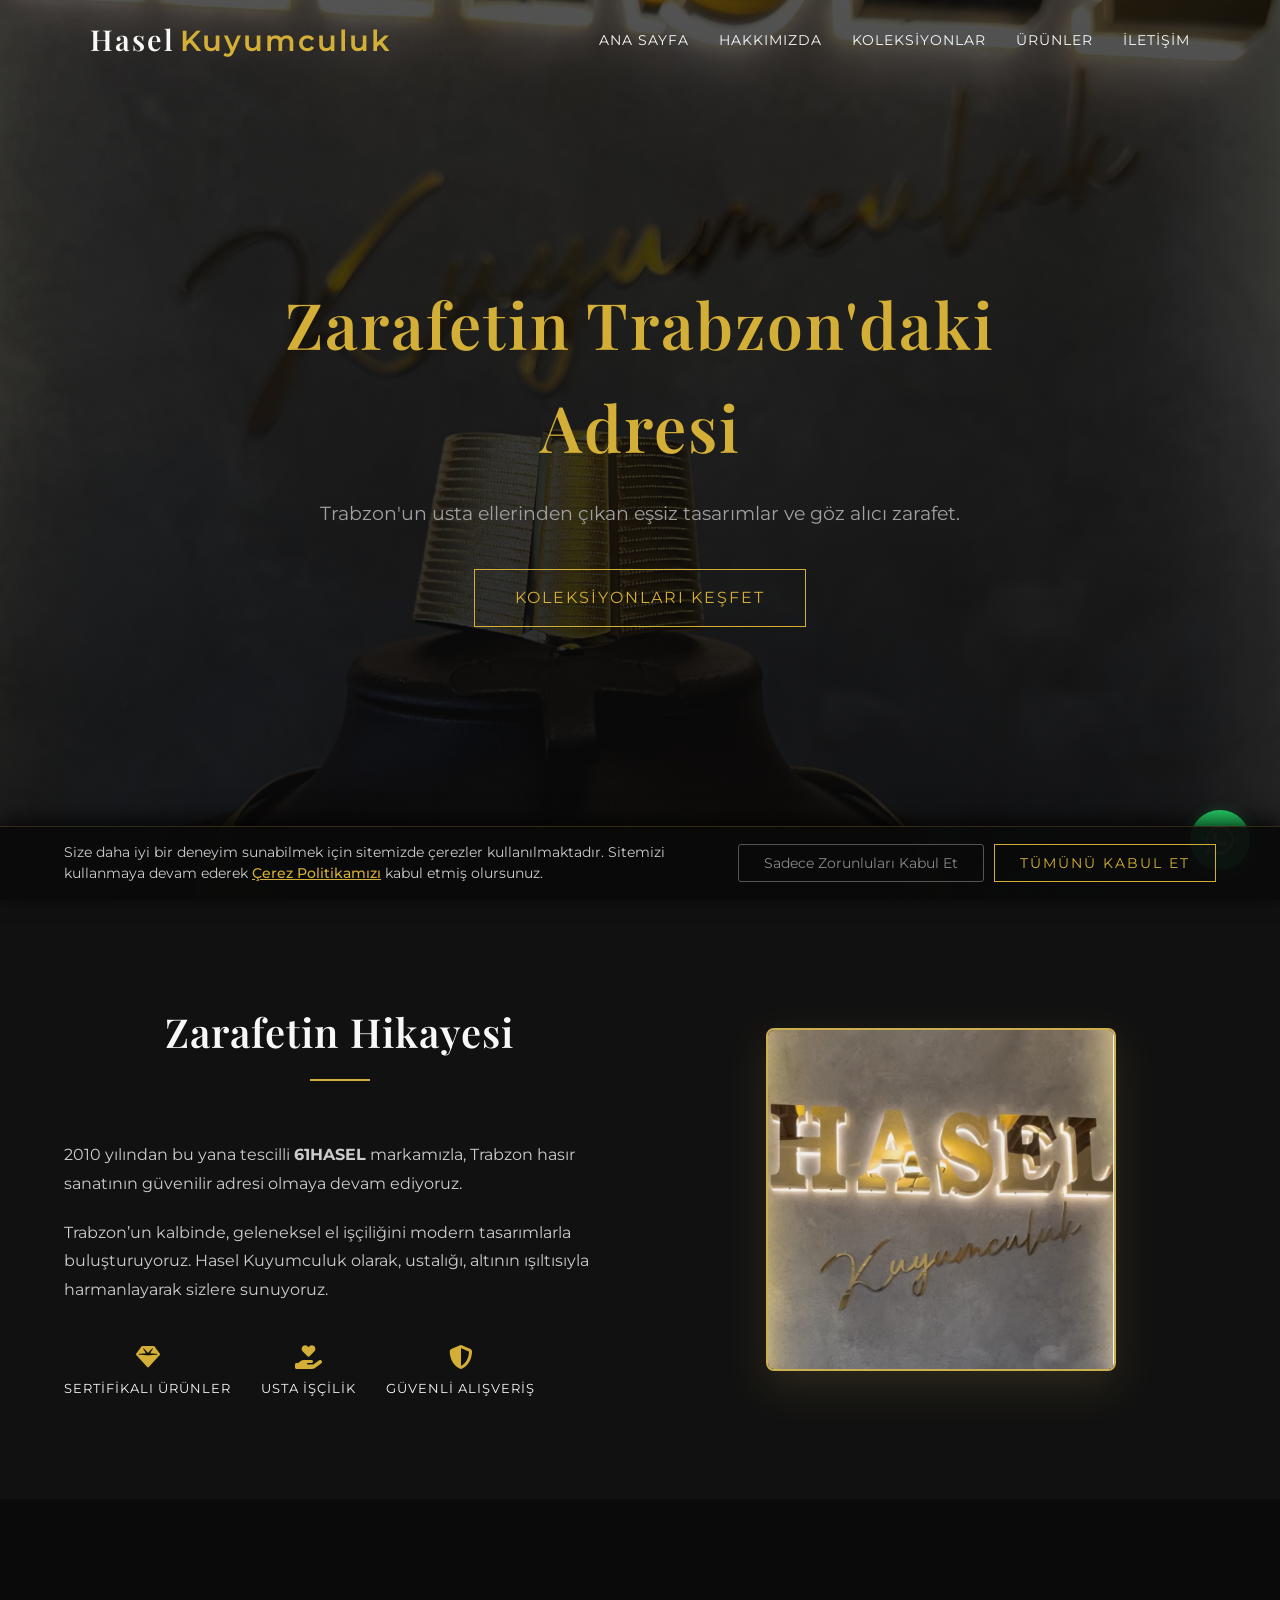
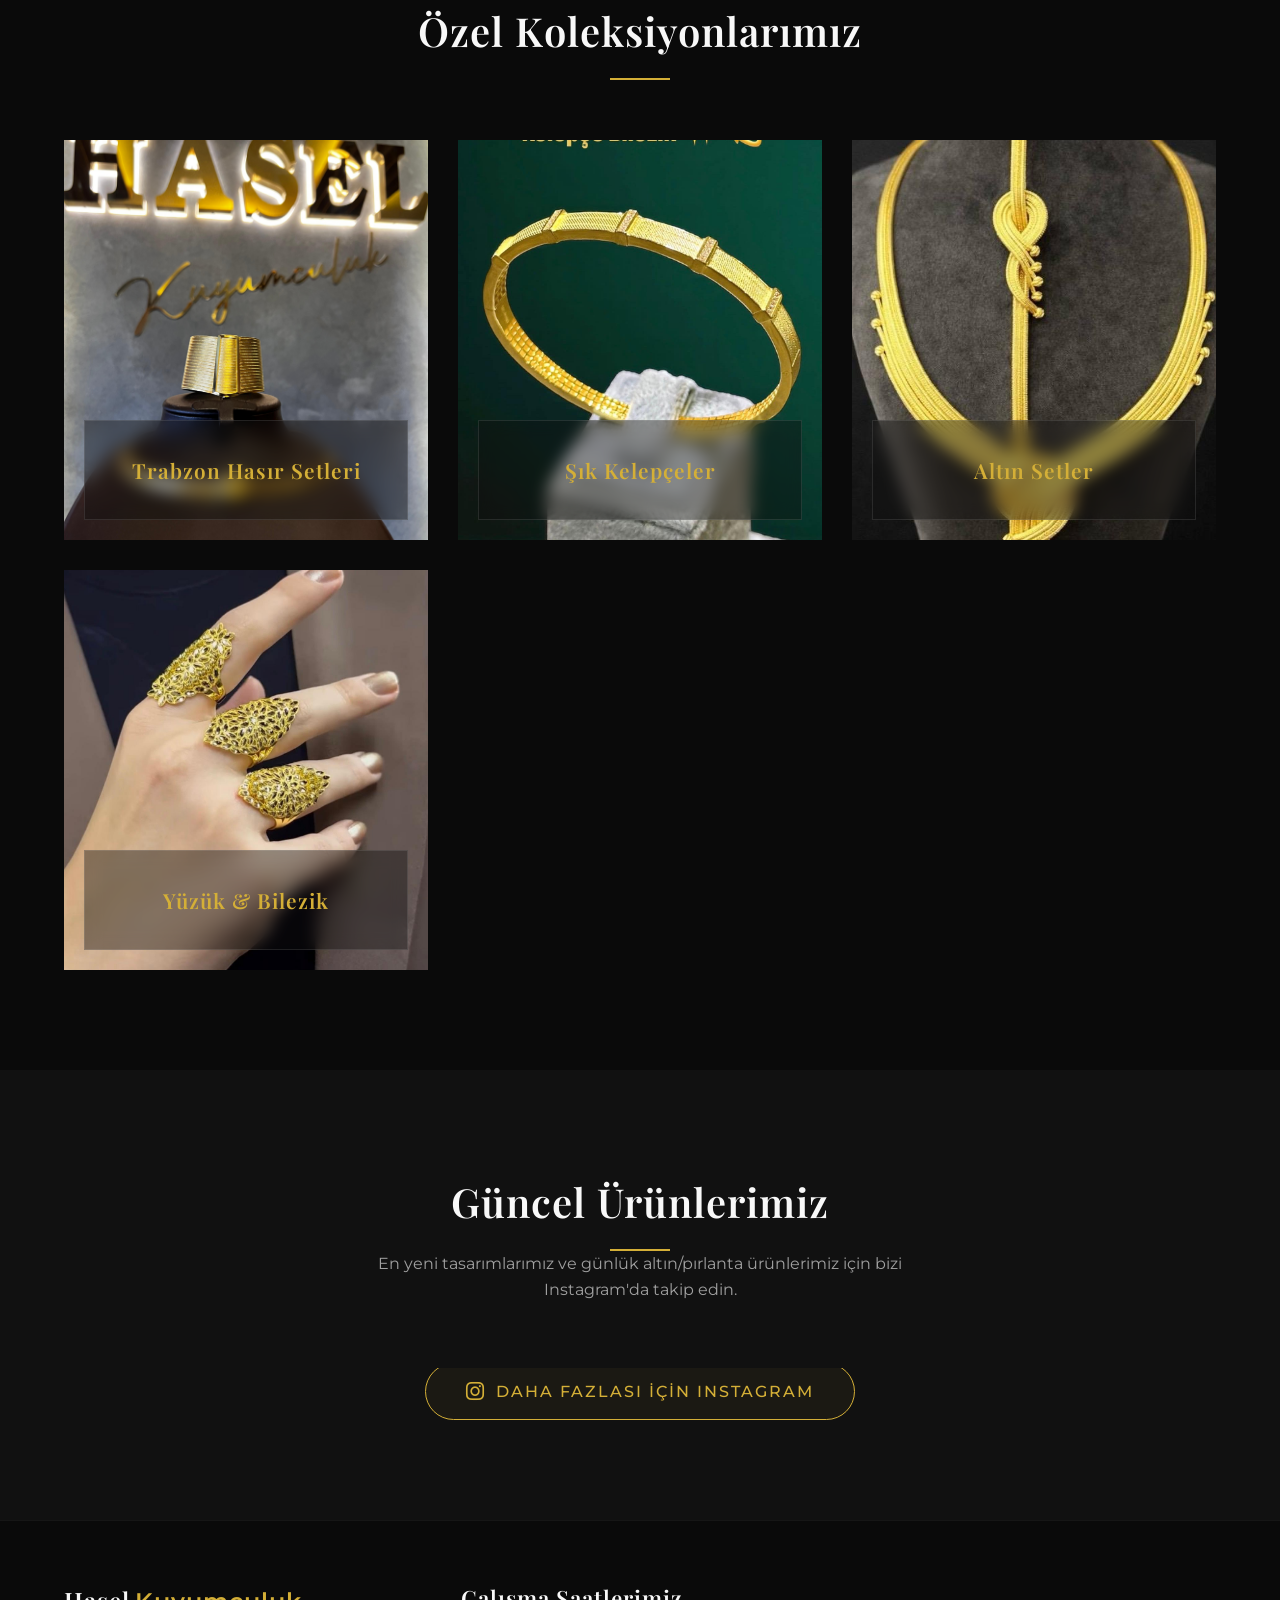
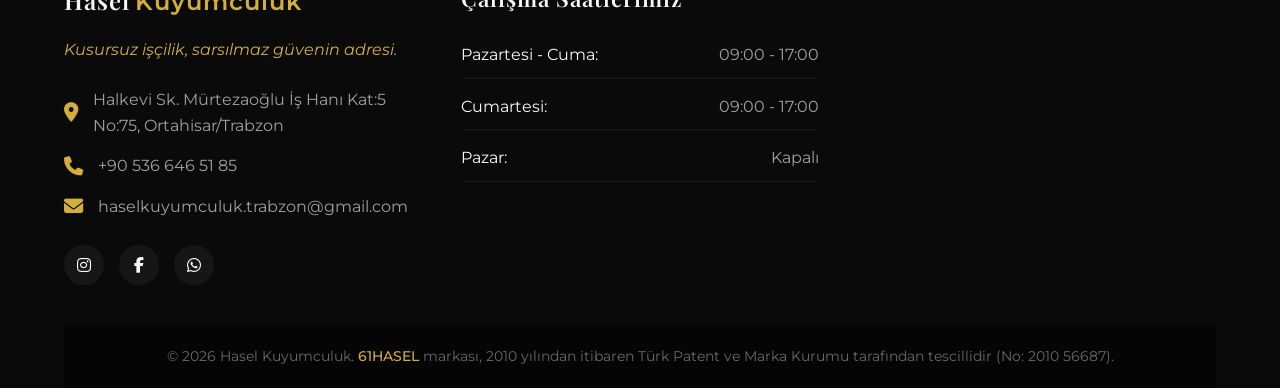
<file: index.html>
<!DOCTYPE html>
<html lang="tr">

<head>
    <meta charset="UTF-8">
    <meta name="viewport" content="width=device-width, initial-scale=1.0">
    <title>Hasel Kuyumculuk | Orijinal Trabzon Hasırı ve Altın Setler</title>
    <meta name="description"
        content="Trabzon'un en güvenilir kuyumcusu Hasel Kuyumculuk'ta el işçiliği orijinal Trabzon hasır takımı, altın setler, şık kelepçeler ve alyans ve yüzük modellerini keşfedin.">
    <meta name="keywords"
        content="trabzon hasırı, trabzon hasır takımı, hasır takımı, trabzon kuyumcu, 22 ayar altın set, trabzon kelepçe, hasel kuyumculuk">
    <meta name="author" content="Hasel Kuyumculuk">

    <link rel="icon" type="image/png" href="assets/hasel-logo.png">

    <link rel="preconnect" href="https://fonts.googleapis.com">
    <link rel="preconnect" href="https://fonts.gstatic.com" crossorigin>
    <link
        href="https://fonts.googleapis.com/css2?family=Montserrat:wght@300;400;500&family=Playfair+Display:ital,wght@0,400;0,600;1,400&display=swap"
        rel="stylesheet">

    <link rel="stylesheet" href="https://cdnjs.cloudflare.com/ajax/libs/font-awesome/6.4.0/css/all.min.css">

    <link rel="stylesheet" href="style.css">
</head>

<body>

    <header class="navbar" id="navbar">
        <div class="logo">
            <h1>Hasel<span>Kuyumculuk</span></h1>
        </div>

        <div class="hamburger" id="hamburger">
            <i class="fa-solid fa-bars"></i>
        </div>

        <nav>
            <ul class="nav-links" id="nav-links">
                <li><a href="#hero">Ana Sayfa</a></li>
                <li><a href="#hakkimizda">Hakkımızda</a></li>
                <li><a href="#koleksiyonlar">Koleksiyonlar</a></li>
                <li><a href="#instagram-urunler">Ürünler</a></li>
                <li><a href="#iletisim">İletişim</a></li>
            </ul>
        </nav>
    </header>

    <section id="hero" class="hero-section">
        <div class="hero-overlay"></div>
        <div class="hero-content">
            <h2>Zarafetin Trabzon'daki Adresi</h2>
            <p>Trabzon'un usta ellerinden çıkan eşsiz tasarımlar ve göz alıcı zarafet.</p>
            <a href="#koleksiyonlar" class="gold-btn">Koleksiyonları Keşfet</a>
        </div>
    </section>

    <section id="hakkimizda" class="about-section">
        <div class="about-container">
            <div class="about-content">
                <div class="section-title reveal active">
                    <h2>Zarafetin Hikayesi</h2>
                    <div class="title-line"></div>
                </div>

                <p class="reveal">2010 yılından bu yana tescilli <strong>61HASEL</strong> markamızla, Trabzon hasır
                    sanatının güvenilir adresi olmaya devam ediyoruz.</p>

                <p class="reveal">Trabzon’un kalbinde, geleneksel el işçiliğini modern tasarımlarla buluşturuyoruz.
                    Hasel Kuyumculuk olarak, ustalığı, altının ışıltısıyla harmanlayarak sizlere sunuyoruz.</p>

                <div class="about-features reveal">
                    <div class="feature-item">
                        <i class="fa-solid fa-gem"></i>
                        <span>Sertifikalı Ürünler</span>
                    </div>
                    <div class="feature-item">
                        <i class="fa-solid fa-hand-holding-heart"></i>
                        <span>Usta İşçilik</span>
                    </div>
                    <div class="feature-item">
                        <i class="fa-solid fa-shield-halved"></i>
                        <span>Güvenli Alışveriş</span>
                    </div>
                </div>
            </div>
            <div class="about-image reveal">
                <img src="assets/magaza-3.PNG" alt="Trabzon Ortahisar Hasel Kuyumculuk Mağaza Girişi ve Hizmet Noktası"
                    class="premium-about-img">
            </div>
        </div>
    </section>

    <section id="koleksiyonlar" class="categories-section">
        <div class="section-title reveal">
            <h2>Özel Koleksiyonlarımız</h2>
            <div class="title-line"></div>
        </div>

        <div class="categories-grid">
            <div class="category-card reveal" onclick="openGallery('hasir')">
                <img src="assets/hasır-takım-2.jpeg"
                    alt="El İşçiliği Trabzon Hasır Setleri ve Modelleri - Trabzon - Hasel Kuyumculuk - 22 ayar">
                <div class="glass-label">
                    <h3>Trabzon Hasır Setleri</h3>
                </div>
            </div>

            <div class="category-card reveal" onclick="openGallery('kelepce')">
                <img src="assets/kelepce-1.jpeg"
                    alt="Modern ve Klasik Altın Kelepçe Bilezik Modelleri - Trabzon - Hasel Kuyumculuk - 22 ayar">
                <div class="glass-label">
                    <h3>Şık Kelepçeler</h3>
                </div>
            </div>

            <div class="category-card reveal" onclick="openGallery('setler')">
                <img src="assets/set-6.jpeg"
                    alt="Düğün ve Nişan İçin Özel Tasarım Altın Setleri - Trabzon - Hasel Kuyumculuk - 22 ayar">
                <div class="glass-label">
                    <h3>Altın Setler</h3>
                </div>
            </div>

            <div class="category-card reveal" onclick="openGallery('yuzuk-bilezik')">
                <img src="assets/yuzuk-2.jpeg"
                    alt="Trabzon İşi Altın Yüzük ve Bilezik Koleksiyonu - Trabzon - Hasel Kuyumculuk - 22 ayar">
                <div class="glass-label">
                    <h3>Yüzük & Bilezik</h3>
                </div>
            </div>
        </div>
    </section>

    <section id="instagram-urunler" class="instagram-section">
        <div class="section-title reveal">
            <h2>Güncel Ürünlerimiz</h2>
            <div class="title-line"></div>
            <p>En yeni tasarımlarımız ve günlük altın/pırlanta ürünlerimiz için bizi Instagram'da takip edin.</p>
        </div>

        <div class="instagram-container reveal">
            <script src="https://elfsightcdn.com/platform.js" async></script>
            <div class="elfsight-app-28646ea9-2971-44d9-b015-71b9309a4d1a" data-elfsight-app-lazy></div>

            <div class="ig-button-container">
                <a href="https://www.instagram.com/haselkuyumculuk61/" target="_blank" class="gold-btn ig-redirect-btn">
                    <i class="fa-brands fa-instagram"></i> Daha Fazlası İçin Instagram
                </a>
            </div>
        </div>
    </section>

    <footer id="iletisim" class="footer-section">
        <div class="footer-container">
            <div class="footer-box info-box reveal">
                <div class="logo">
                    <h2>Hasel<span>Kuyumculuk</span></h2>
                </div>
                <p class="slogan">Kusursuz işçilik, sarsılmaz güvenin adresi.</p>
                <div class="contact-info">
                    <p><i class="fa-solid fa-location-dot"></i> Halkevi Sk. Mürtezaoğlu İş Hanı Kat:5 No:75,
                        Ortahisar/Trabzon
                    </p>
                    <p><i class="fa-solid fa-phone"></i> +90 536 646 51 85</p>
                    <p><i class="fa-solid fa-envelope"></i> haselkuyumculuk.trabzon@gmail.com</p>
                </div>
                <div class="social-links">
                    <a href="https://www.instagram.com/haselkuyumculuk61/" target="_blank"><i
                            class="fa-brands fa-instagram"></i></a>
                    <a href="#"><i class="fa-brands fa-facebook-f"></i></a>
                    <a href="#"><i class="fa-brands fa-whatsapp"></i></a>
                </div>
            </div>

            <div class="footer-box hours-box reveal">
                <h3>Çalışma Saatlerimiz</h3>
                <ul>
                    <li><span>Pazartesi - Cuma:</span> 09:00 - 17:00</li>
                    <li><span>Cumartesi:</span> 09:00 - 17:00</li>
                    <li><span>Pazar:</span> Kapalı</li>
                </ul>
            </div>

            <div class="footer-box map-box reveal">
                <iframe
                    src="https://www.google.com/maps/embed?pb=!1m18!1m12!1m3!1d225.17755872840812!2d39.727098632507726!3d41.006401599191754!2m3!1f0!2f0!3f0!3m2!1i1024!2i768!4f13.1!3m3!1m2!1s0x40643d96150f6b8f%3A0xd132012777c5c3bd!2sHasel%20Kuyumculuk!5e1!3m2!1str!2str!4v1772470849526!5m2!1str!2str"
                    width="100%" height="200" style="border:0; border-radius: 8px;" allowfullscreen=""
                    loading="lazy"></iframe>
            </div>
        </div>
        <div class="footer-bottom">
            <p>© 2026 Hasel Kuyumculuk. <strong>61HASEL</strong> markası, 2010 yılından itibaren Türk Patent ve Marka
                Kurumu tarafından tescillidir (No: 2010 56687).</p>
        </div>
    </footer>
    <div id="gallery-modal" class="gallery-modal">
        <span class="close-gallery">×</span>
        <div class="modal-content">
            <h2 id="gallery-title">Koleksiyon</h2>
            <div id="gallery-images" class="gallery-grid">
            </div>
        </div>
    </div>
    <div id="cookie-banner" class="cookie-banner">
        <p>Size daha iyi bir deneyim sunabilmek için sitemizde çerezler kullanılmaktadır. Sitemizi kullanmaya devam
            ederek <a href="cerez-politikasi.html">Çerez Politikamızı</a> kabul etmiş olursunuz.</p>
        <div class="cookie-buttons">
            <button id="necessary-cookies" class="ghost-btn btn-small">Sadece Zorunluları Kabul Et</button>
            <button id="accept-cookies" class="gold-btn btn-small">Tümünü Kabul Et</button>
        </div>
    </div>

    <a href="https://wa.me/905366465185?text=Merhaba,%20web%20sitenizdeki%20%C3%BCr%C3%BCnler%20hakk%C4%B1nda%20bilgi%20almak%20istiyorum."
        target="_blank" class="floating-wa">
        <i class="fa-brands fa-whatsapp"></i>
    </a>

    <script src="script.js"></script>
</body>

</html>
</file>
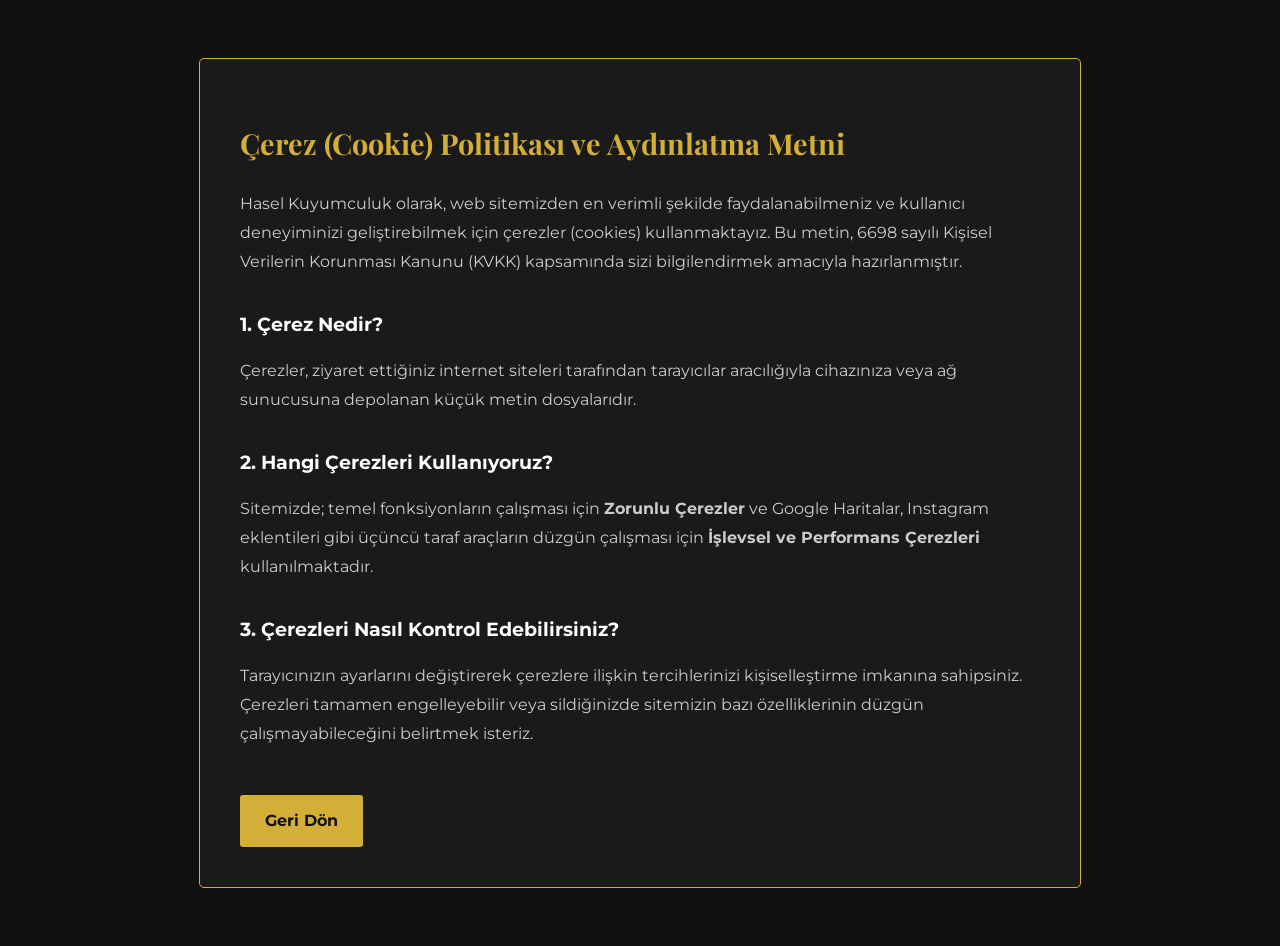
<file: cerez-politikasi.html>
<!DOCTYPE html>
<html lang="tr">
<head>
    <meta charset="UTF-8">
    <meta name="viewport" content="width=device-width, initial-scale=1.0">
    <title>Çerez Politikası | Hasel Kuyumculuk</title>
    <link href="https://fonts.googleapis.com/css2?family=Montserrat:wght@300;400;500&family=Playfair+Display:ital,wght@0,400;0,600;1,400&display=swap" rel="stylesheet">
    <style>
        body { background-color: #111; color: #ccc; padding: 50px 5%; font-family: 'Montserrat', sans-serif; line-height: 1.8; }
        .policy-container { max-width: 800px; margin: 0 auto; background: #1a1a1a; padding: 40px; border: 1px solid #d4af37; border-radius: 5px; }
        h1 { color: #d4af37; font-family: 'Playfair Display', serif; margin-bottom: 20px; font-size: 1.8rem; }
        h2 { color: #fff; margin-top: 30px; font-size: 1.2rem; }
        .back-btn { display: inline-block; margin-top: 30px; color: #111; background: #d4af37; padding: 12px 25px; text-decoration: none; font-weight: bold; border-radius: 3px; transition: 0.3s; }
        .back-btn:hover { background: #fff; }
    </style>
</head>
<body>
    <div class="policy-container">
        <h1>Çerez (Cookie) Politikası ve Aydınlatma Metni</h1>
        <p>Hasel Kuyumculuk olarak, web sitemizden en verimli şekilde faydalanabilmeniz ve kullanıcı deneyiminizi geliştirebilmek için çerezler (cookies) kullanmaktayız. Bu metin, 6698 sayılı Kişisel Verilerin Korunması Kanunu (KVKK) kapsamında sizi bilgilendirmek amacıyla hazırlanmıştır.</p>
        
        <h2>1. Çerez Nedir?</h2>
        <p>Çerezler, ziyaret ettiğiniz internet siteleri tarafından tarayıcılar aracılığıyla cihazınıza veya ağ sunucusuna depolanan küçük metin dosyalarıdır.</p>
        
        <h2>2. Hangi Çerezleri Kullanıyoruz?</h2>
        <p>Sitemizde; temel fonksiyonların çalışması için <strong>Zorunlu Çerezler</strong> ve Google Haritalar, Instagram eklentileri gibi üçüncü taraf araçların düzgün çalışması için <strong>İşlevsel ve Performans Çerezleri</strong> kullanılmaktadır.</p>
        
        <h2>3. Çerezleri Nasıl Kontrol Edebilirsiniz?</h2>
        <p>Tarayıcınızın ayarlarını değiştirerek çerezlere ilişkin tercihlerinizi kişiselleştirme imkanına sahipsiniz. Çerezleri tamamen engelleyebilir veya sildiğinizde sitemizin bazı özelliklerinin düzgün çalışmayabileceğini belirtmek isteriz.</p>

        <a href="#" onclick="history.back(); return false;" class="back-btn">Geri Dön</a>
    </div>
</body>
</html>
</file>
<file: style.css>
/* --- TEMEL DEĞİŞKENLER & SIFIRLAMA --- */
:root {
    --bg-dark: #111111;
    --bg-darker: #0a0a0a;
    --gold: #d4af37;
    --gold-hover: #b5952f;
    --text-light: #f8f8f8;
    --text-gray: #a0a0a0;
}

* {
    margin: 0;
    padding: 0;
    box-sizing: border-box;
    scroll-behavior: smooth;
    font-family: 'Montserrat', sans-serif; 
}

body {
    background-color: var(--bg-dark);
    color: var(--text-light);
    line-height: 1.6; 
    -webkit-font-smoothing: antialiased; 
}

h1, h2, h3, h4, .premium-font {
    font-family: 'Playfair Display', serif !important;
    font-weight: 600; 
    letter-spacing: 1px;
}

/* --- HEADER / NAVBAR --- */
.navbar {
    display: flex;
    justify-content: space-between;
    align-items: center;
    padding: 1rem 7%;
    position: fixed;
    width: 100%;
    top: 0;
    z-index: 1000;
}

.navbar.scrolled {
    background: rgba(10, 10, 10, 0.95);
    padding: 15px 50px;
    backdrop-filter: blur(10px);
    box-shadow: 0 4px 30px rgba(0, 0, 0, 0.5);
}

.logo h1 {
    color: var(--text-light);
    font-size: 1.8rem;
    letter-spacing: 2px;
}

.logo span {
    color: var(--gold);
    font-weight: 600;
    margin-left: 5px;
}

.nav-links {
    list-style: none;
    display: flex;
    gap: 30px;
}

.nav-links a {
    color: var(--text-light);
    text-decoration: none;
    font-size: 0.9rem;
    text-transform: uppercase;
    letter-spacing: 1px;
    transition: color 0.3s ease;
}

.nav-links a:hover {
    color: var(--gold);
}

.hamburger {
    display: none;
    font-size: 1.8rem;
    color: var(--gold);
    cursor: pointer;
    z-index: 1001;
    transition: all 0.3s ease;
}

/* --- HERO SECTION (GİRİŞ EKRANI) --- */
.hero-section {
    position: relative;
    height: 100vh;
    display: flex;
    align-items: center;
    justify-content: center;
    text-align: center;
    background: url('assets/hasır-takım-2.jpeg') center/cover no-repeat;
}

.hero-overlay {
    position: absolute;
    top: 0;
    left: 0;
    width: 100%;
    height: 100%;
    background: linear-gradient(rgba(10, 10, 10, 0.7), rgba(10, 10, 10, 0.9));
    z-index: 1;
}

.hero-content {
    position: relative;
    z-index: 2;
    max-width: 800px;
    padding: 0 20px;
}

.hero-content h2 {
    font-size: 4rem;
    color: var(--gold);
    margin-bottom: 20px;
    letter-spacing: 2px;
}

.hero-content p {
    font-size: 1.2rem;
    color: var(--text-gray);
    margin-bottom: 40px;
}

.gold-btn {
    display: inline-block;
    padding: 15px 40px;
    border: 1px solid var(--gold);
    background: transparent;
    color: var(--gold);
    text-decoration: none;
    font-size: 1rem;
    text-transform: uppercase;
    letter-spacing: 2px;
    transition: all 0.4s ease;
}

.gold-btn:hover {
    background: var(--gold);
    color: var(--bg-dark);
}

/* --- HAKKIMIZDA (ABOUT) --- */
.about-section {
    padding: 100px 5%;
    background-color: var(--bg-dark);
}

.about-container {
    display: flex;
    align-items: center;
    gap: 50px;
    max-width: 1200px;
    margin: 0 auto;
}

.about-content { flex: 1; }

.about-content p {
    margin-bottom: 20px;
    line-height: 1.8;
    color: #ccc;
}

.about-features {
    display: flex;
    gap: 30px;
    margin-top: 40px;
}

.feature-item {
    display: flex;
    flex-direction: column;
    align-items: center;
    gap: 10px;
}

.feature-item i {
    font-size: 1.5rem;
    color: var(--gold);
}

.feature-item span {
    font-size: 0.8rem;
    text-transform: uppercase;
    letter-spacing: 1px;
}

.about-image {
    flex: 1;
    display: flex; 
    justify-content: center;
}

.about-image img {
    max-width: 350px; 
    width: 100%;
    height: auto;
    border-radius: 8px;
    border: 2px solid var(--gold);
    box-shadow: 0 15px 40px rgba(212, 175, 55, 0.15);
    filter: grayscale(20%);
    transition: all 0.5s ease;
}

.about-image img:hover { 
    filter: grayscale(0%);
    box-shadow: 0 20px 50px rgba(212, 175, 55, 0.35);
    transform: translateY(-5px);
}

/* --- KATEGORİLER --- */
.categories-section {
    padding: 100px 5%;
    background-color: var(--bg-darker);
}

.section-title {
    text-align: center;
    margin-bottom: 60px;
}

.section-title h2 {
    font-size: 2.5rem;
    color: var(--text-light);
    margin-bottom: 15px;
}

.title-line {
    width: 60px;
    height: 2px;
    background-color: var(--gold);
    margin: 0 auto;
}

.categories-grid {
    display: grid;
    grid-template-columns: repeat(auto-fit, minmax(280px, 1fr));
    gap: 30px;
}

.category-card {
    min-height: 350px;
    position: relative;
    height: 400px;
    overflow: hidden;
    cursor: pointer;
    transition: transform 0.3s ease;
}

.category-card:hover {
    transform: scale(1.03);
}

.category-card img {
    width: 100%;
    height: 100%;
    object-fit: cover;
    transition: transform 0.7s ease;
}

.category-card:hover img {
    transform: scale(1.1);
}

.glass-label {
    position: absolute;
    bottom: 20px;
    left: 20px;
    right: 20px;
    padding: 20px;
    background: rgba(15, 15, 15, 0.4);
    backdrop-filter: blur(8px);
    border: 1px solid rgba(255, 255, 255, 0.1);
    text-align: center;
    transition: all 0.4s ease;
    height: 100px;
    display: flex;
    flex-direction: column;
    justify-content: center; 
    align-items: center;    
}

.category-card:hover .glass-label {
    background: rgba(15, 15, 15, 0.7);
    border-color: var(--gold);
}

.glass-label h3 {
    font-size: 1.3rem;
    color: var(--gold);
    letter-spacing: 1px;
}

/* --- GALERİ MODALI --- */
.gallery-modal {
    display: none;
    position: fixed;
    z-index: 2000;
    left: 0; top: 0;
    width: 100%; height: 100%;
    background-color: rgba(0,0,0,0.9);
    overflow-y: auto;
}

.gallery-modal.show {
    display: block;
}

.modal-content {
    margin: 5% auto;
    padding: 20px;
    width: 80%;
    max-width: 1000px;
    text-align: center;
}

#gallery-title { 
    color: #d4af37; 
    margin-bottom: 30px; 
    font-family: 'Playfair Display'; 
}

.gallery-grid {
    display: flex;
    flex-wrap: wrap;
    justify-content: center;
    gap: 25px; 
    padding: 20px 0;
}

.gallery-grid img {
    width: 280px;  
    height: 380px; 
    object-fit: cover; 
    border-radius: 8px;
    border: 2px solid var(--gold);
    background: #1a1a1a;
    transition: transform 0.4s ease, box-shadow 0.4s ease;
}

.gallery-grid img:hover {
    transform: translateY(-8px) scale(1.02);
    box-shadow: 0 15px 30px rgba(212, 175, 55, 0.3);
}

.close-gallery {
    position: absolute;
    top: 20px; right: 35px;
    color: #fff;
    font-size: 40px;
    cursor: pointer;
}

/* --- INSTAGRAM --- */
.instagram-section {
    padding: 100px 5%;
    background-color: var(--bg-dark);
}

.instagram-section p {
    color: var(--text-gray);
    text-align: center;
    max-width: 600px;
    margin: 0 auto 40px;
}

.instagram-container {
    max-width: 1200px;
    margin: 0 auto;
}

.ig-placeholder {
    background: rgba(255, 255, 255, 0.03);
    border: 1px dashed rgba(212, 175, 55, 0.3);
    border-radius: 12px;
    padding: 60px 20px;
    text-align: center;
    color: var(--text-gray);
}

.ig-placeholder i {
    font-size: 3rem;
    color: var(--gold);
    margin-bottom: 20px;
}

.ig-button-container {
    text-align: center;
    margin-top: 10px;
    position: relative;
    z-index: 10;
}

.ig-redirect-btn {
    display: inline-flex;
    align-items: center;
    gap: 10px;
    padding: 15px 40px;
    border-radius: 30px;
    background: rgba(212, 175, 55, 0.05);
    font-weight: 500;
}

.ig-redirect-btn i {
    font-size: 1.3rem;
}

.ig-redirect-btn:hover {
    transform: translateY(-3px);
    box-shadow: 0 10px 20px rgba(212, 175, 55, 0.2);
}

/* --- ELFSIGHT YAZISINI GİZLEME --- */
.elfsight-app-28646ea9-2971-44d9-b015-71b9309a4d1a {
    position: relative !important;
}

.elfsight-app-28646ea9-2971-44d9-b015-71b9309a4d1a::after {
    content: "";
    position: absolute;
    bottom: -5px;
    left: 0;
    width: 100%;
    height: 60px;
    background-color: var(--bg-dark);
    z-index: 9999;
    pointer-events: auto;
}

/* --- FOOTER --- */
.footer-section {
    background-color: var(--bg-darker);
    border-top: 1px solid rgba(255, 255, 255, 0.05);
    padding: 60px 5% 0; /* Üstten 60px, Yanlardan %5 boşluk ver, Alt 0 */
}

.footer-container {
    max-width: 1200px;
    margin: 0 auto;
    display: grid;
    /* İŞTE SİHİRLİ DOKUNUŞ BURASI: Ne olursa olsun 3 eşit sütun yap */
    grid-template-columns: repeat(3, 1fr); 
    gap: 40px;
    padding-bottom: 40px;
}

.footer-box h3 {
    color: var(--text-light);
    font-size: 1.4rem;
    margin-bottom: 25px;
}
.footer-bottom strong {
    color: var(--gold);
    font-weight: 500;
}

.info-box .slogan {
    color: var(--gold);
    font-style: italic;
    margin: 15px 0 25px;
}

.contact-info p {
    color: var(--text-gray);
    margin-bottom: 15px;
    display: flex;
    align-items: center;
    gap: 15px;
}

.contact-info i {
    color: var(--gold);
    font-size: 1.2rem;
}

.social-links {
    margin-top: 25px;
    display: flex;
    gap: 15px;
}

.social-links a {
    display: inline-flex;
    justify-content: center;
    align-items: center;
    width: 40px;
    height: 40px;
    border-radius: 50%;
    background: rgba(255, 255, 255, 0.05);
    color: var(--text-light);
    text-decoration: none;
    transition: all 0.3s ease;
}

.social-links a:hover {
    background: var(--gold);
    color: var(--bg-dark);
    transform: translateY(-3px);
}

.hours-box ul {
    list-style: none;
    padding: 0;
}

.hours-box li {
    color: var(--text-gray);
    margin-bottom: 15px;
    display: flex;
    justify-content: space-between;
    border-bottom: 1px solid rgba(255, 255, 255, 0.05);
    padding-bottom: 10px;
}

.hours-box span {
    color: var(--text-light);
}

.footer-bottom {
    text-align: center;
    padding: 20px;
    background-color: #050505;
    color: rgba(255, 255, 255, 0.4);
    font-size: 0.9rem;
}

/* --- YÜZEN WHATSAPP BUTONU --- */
.floating-wa {
    position: fixed;
    bottom: 30px;
    right: 30px;
    width: 60px;
    height: 60px;
    background-color: #25d366;
    color: white;
    border-radius: 50%;
    display: flex;
    justify-content: center;
    align-items: center;
    font-size: 2rem;
    box-shadow: 0 4px 15px rgba(37, 211, 102, 0.4);
    z-index: 1000;
    text-decoration: none;
    transition: all 0.3s ease;
    animation: pulse 2s infinite;
}

.floating-wa:hover {
    transform: scale(1.1);
    background-color: #128c7e;
}

@keyframes pulse {
    0% { box-shadow: 0 0 0 0 rgba(37, 211, 102, 0.7); }
    70% { box-shadow: 0 0 0 15px rgba(37, 211, 102, 0); }
    100% { box-shadow: 0 0 0 0 rgba(37, 211, 102, 0); }
}

/* --- SCROLL (KAYDIRMA) ANİMASYONU --- */
.reveal {
    opacity: 0;
    transform: translateY(50px);
    transition: all 0.8s ease-out;
}
.reveal.active {
    opacity: 1;
    transform: translateY(0);
}

/* --- ÇEREZ UYARISI (KVKK) --- */
.cookie-banner {
    position: fixed;
    bottom: 0;
    left: 0;
    width: 100%;
    background-color: rgba(10, 10, 10, 0.95);
    border-top: 1px solid rgba(212, 175, 55, 0.2);
    color: #ccc;
    padding: 15px 5%;
    display: flex;
    justify-content: space-between;
    align-items: center;
    z-index: 9999;
    font-size: 0.85rem;
    box-shadow: 0 -5px 20px rgba(0,0,0,0.8);
    transform: translateY(100%); 
    transition: transform 0.6s ease-in-out;
}

.cookie-banner.show {
    transform: translateY(0);
}

.cookie-banner p {
    margin: 0;
    flex: 1;
    padding-right: 20px;
}

.cookie-banner p a {
    color: #d4af37;
    text-decoration: underline;
    font-weight: 500;
}

.cookie-buttons {
    display: flex;
    gap: 10px; 
    align-items: center;
}

.btn-small {
    padding: 10px 25px;
    font-size: 0.85rem;
    cursor: pointer;
    white-space: nowrap;
}

.ghost-btn {
    background-color: transparent;
    color: #888;
    border: 1px solid #555;
    transition: all 0.3s ease;
    border-radius: 3px;
}

.ghost-btn:hover {
    color: #fff;
    border-color: #fff;
    background-color: rgba(255,255,255,0.1);
}

/* ========================================= */
/* --- MOBİL UYUM (TÜM MEDIA QUERY'LER) --- */
/* ========================================= */

@media screen and (max-width: 768px) {
    /* Navbar ve Menü */
    .hamburger {
        display: block;
        margin-left: auto;
        padding: 10px;
    }

    .nav-links {
        position: fixed;
        top: 0;
        right: -100%;
        width: 70%;
        height: 100vh;
        background: rgba(10, 10, 10, 0.95);
        backdrop-filter: blur(15px);
        display: flex;
        flex-direction: column;
        align-items: center;
        justify-content: center;
        transition: right 0.4s ease-in-out;
        box-shadow: -5px 0 15px rgba(0,0,0,0.5);
        z-index: 1000;
    }

    .nav-links.active {
        right: 0; 
    }

    .nav-links li {
        margin: 25px 0;
    }

    .nav-links a {
        font-size: 1.2rem;
    }

    /* Hero Section */
    .hero-content h2 {
        font-size: 2.5rem;
    }

    /* Hakkımızda */
    .about-container { 
        flex-direction: column; 
        text-align: center; 
    }
    .about-features { 
        justify-content: center; 
    }

    /* --- FOOTER MOBİL DÜZELTME --- */
    .footer-container {
        grid-template-columns: 1fr; 
        text-align: center; 
        gap: 40px; 
    }

    .contact-info p {
        justify-content: center; 
    }

    .hours-box li {
        justify-content: center; 
        gap: 15px;
    }
    
    .map-box iframe {
        height: 250px;
    }

    /* Çerez Uyarıları */
    .cookie-banner {
        flex-direction: column;
        text-align: center;
        padding: 20px 15px;
    }
    
    .cookie-banner p {
        padding-right: 0;
        margin-bottom: 15px;
        line-height: 1.6;
    }

    .cookie-buttons {
        flex-direction: column-reverse;
        width: 100%;
    }
    
    .cookie-buttons button,
    .cookie-buttons .btn-small {
        width: 100%;
        padding: 12px;
    }

    .social-links {
        justify-content: center; 
    }
}
</file>
